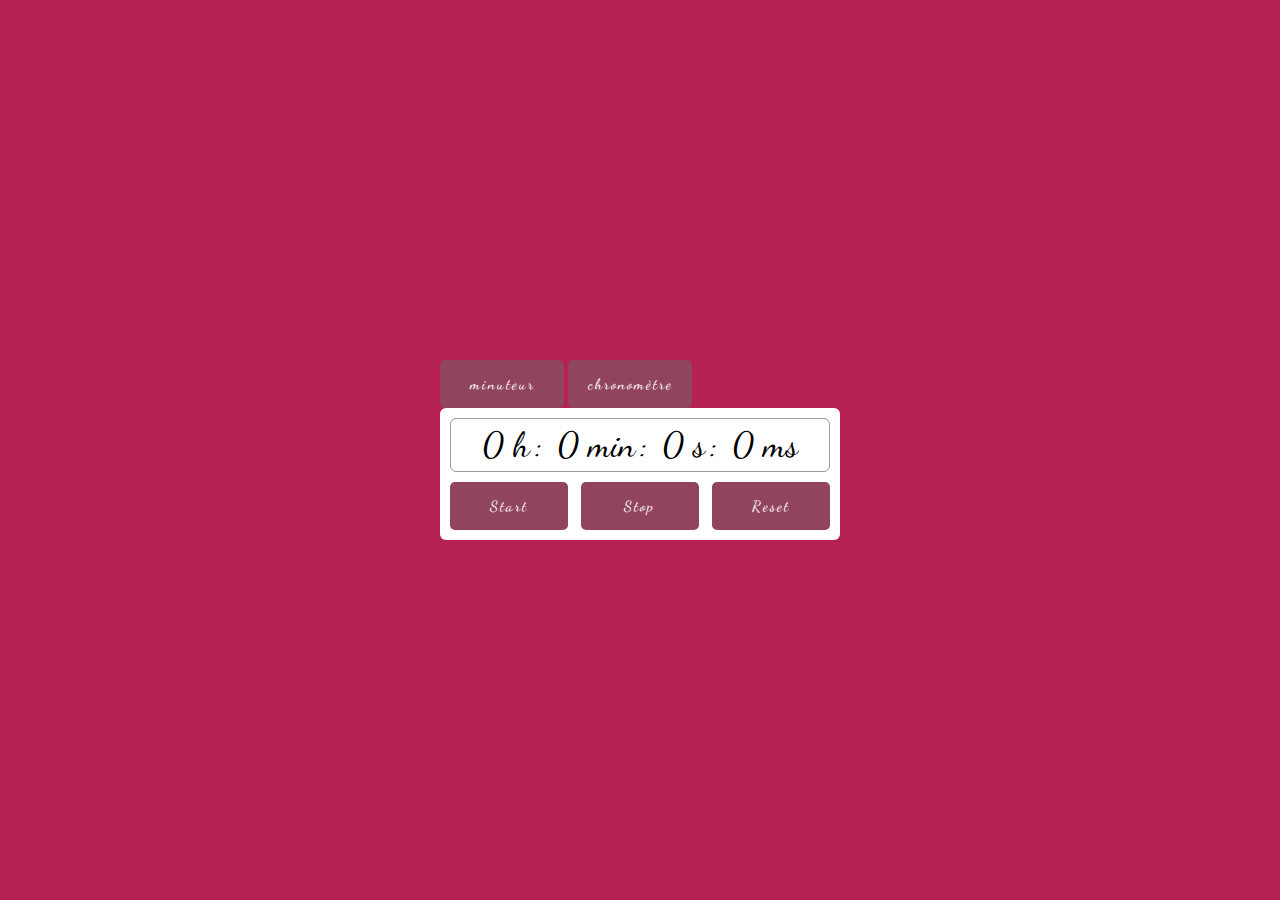
<file: index.html>
<!DOCTYPE html>
<html lang="en">
<head>
    <meta charset="UTF-8">
    <meta name="viewport" content="width=device-width, initial-scale=1.0">
    <title>Chronomètre</title>
    <link rel="stylesheet" href="style.css">
</head> 
<body id="chrono">
<div class="container">
    <div class="containeur_nav">
        <a href="minuteur.html"><button class="nav_minuteur">minuteur</button></a>
        <a href="index.html"><button class="nav_chronometre">chronomètre</button></a>
    </div>
    <div class="chronometre">
        <div class="tim">
            <span>0 h</span>:
            <span>0 min</span>:
            <span>0 s</span>:
            <span>0 ms</span>
        </div>
        <div class="controls">
            <button id="start">Start</button>
            <button id="stop" >Stop</button>
            <button id="reset" >Reset</button>
        </div>
    </div>
</div>
<script src="chrono.js"></script>
</body>
</html>
</file>
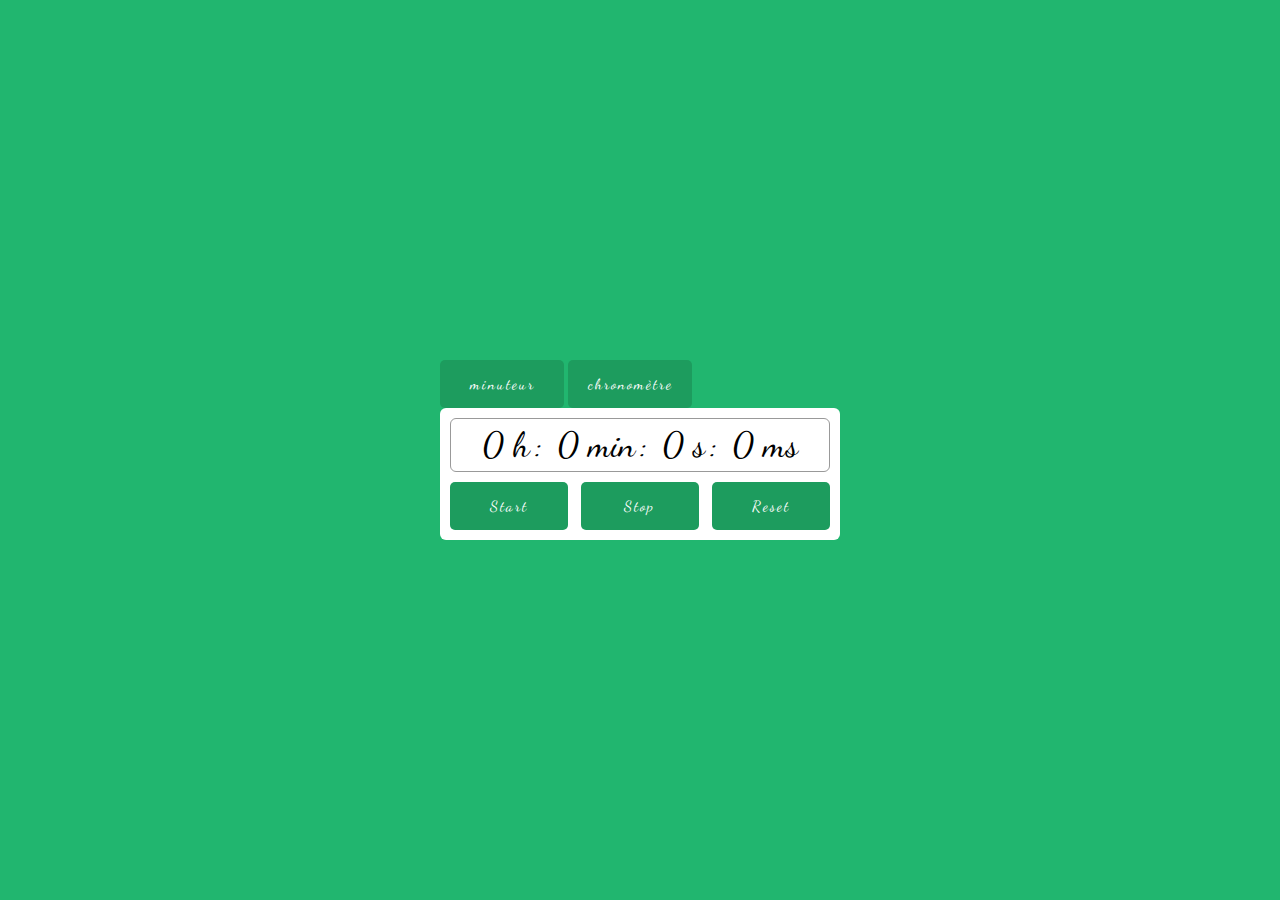
<file: minuteur.html>
<!DOCTYPE html>
<html lang="en">
<head>
    <meta charset="UTF-8">
    <meta name="viewport" content="width=device-width, initial-scale=1.0">
    <title>Minuteur</title>
    <link rel="stylesheet" href="style.css">
</head>
<body id="minute">
<div class="container">
    <div class="containeur_nav">
        <a href="minuteur.html"><button class="nav_minuteur">minuteur</button></a>
        <a href="index.html"><button class="nav_chronometre">chronomètre</button></a>
    </div>
    <div class="chronometre">
        <div class="tim">
            <span>0 h</span>:
            <span>0 min</span>:
            <span>0 s</span>:
            <span>0 ms</span>
        </div>
        <div class="controls">
            <button id="start">Start</button>
            <button id="stop" >Stop</button>
            <button id="reset" >Reset</button>
        </div>
    </div>
</div>
<script src="minuteur.js"></script>
</body>
</html>
</file>
<file: style.css>
@import url('https://fonts.googleapis.com/css2?family=Dancing+Script:wght@400..700&display=swap');

*{
    padding:0;
    margin:0;
    box-sizing: border-box;
    font-family: "Dancing Script", cursive;;
}
#minute{
    display: flex;
    align-items: center;
    justify-content: center;
    flex-direction: column;
    min-height: 100vh;
    background-color: #21B66F;
}
#chrono{
    display: flex;
    align-items: center;
    justify-content: center;
    flex-direction: column;
    min-height: 100vh;
    background-color: #b62153;
}
#chrono button{
    background-color:#91445e;
}
.chronometre{
    background-color: #ffffff;
    padding:10px;
    border-radius: 6px;
    width: 400px;
    text-align: center;
}
.tim{
    margin: auto;
    width: 100%;
    border: 1px solid #999;
    border-radius: 6px;
    padding: 5px 0px;
    text-align: center;
    font-size: 35px;
    font-weight: 400;
    margin-bottom: 10px;

}
.tim span{
    padding: 5px;

}
.controls{
    display: flex;
    justify-content: space-between;
    width: 100%;
    
}
button{
    background-color: #1d9c5e;
    color:#ffffff;
    font-size: 15px;
    padding:15px 20px;
    border-radius: 5px;
    width:31%;
    border: 0;
    letter-spacing: 2px;
    transition:0.5s;
    cursor: pointer;
}
button:hover{
    transform:scale(0.9);

}
</file>
